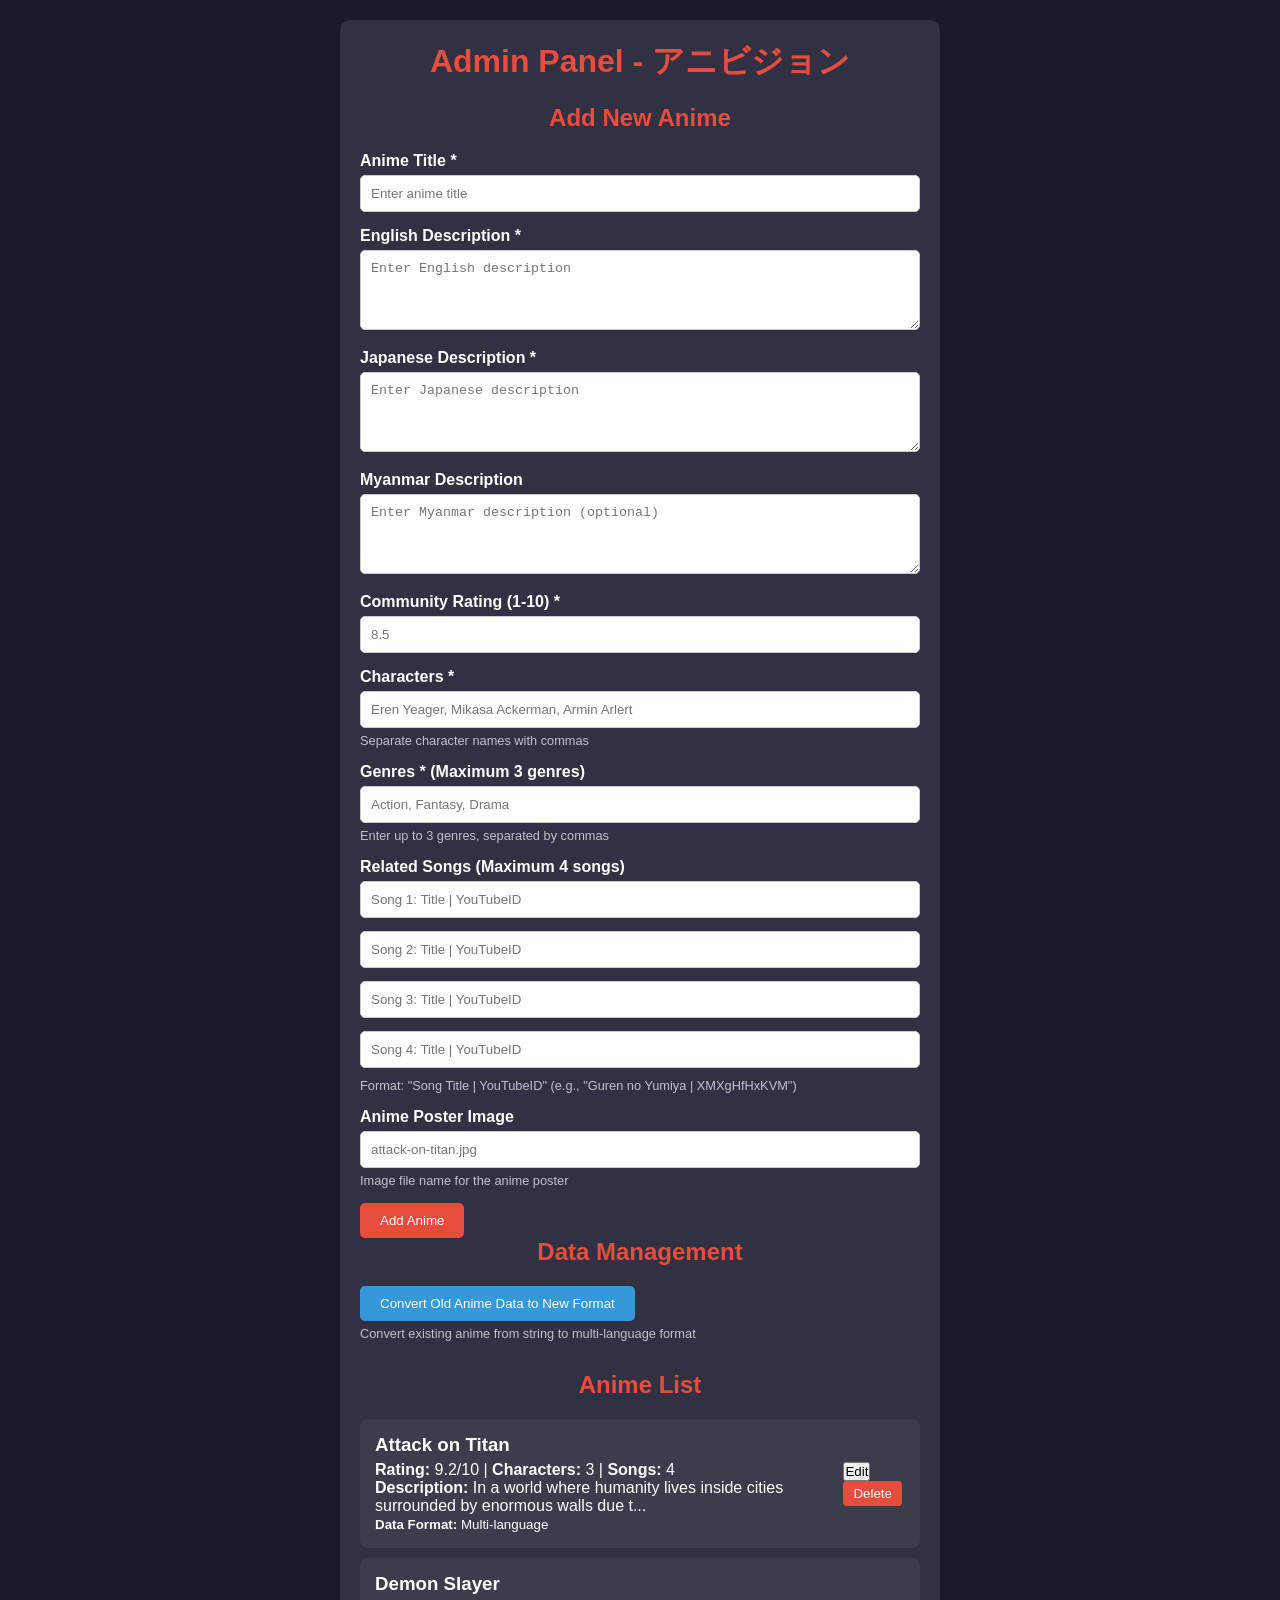
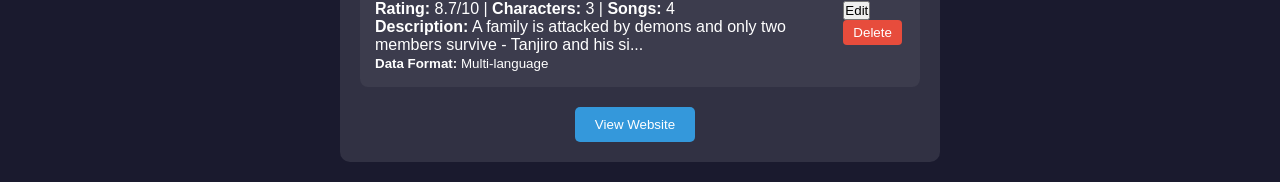
<file: admin_panel.html>
<!DOCTYPE html>
<html lang="ja">
    

<head>
    <meta charset="UTF-8">
    <meta name="viewport" content="width=device-width, initial-scale=1.0">
    <link rel="stylesheet" href="./css/admin_panel.css">
    <title>Admin Panel - アニビジョン</title>
</head>

<body>
    <div class="admin-container">
        <h1>Admin Panel - アニビジョン</h1>

        <div id="message"></div>
        <!-- Add Anime Form -->
        <div class="form-section" id="addFormSection">
            <h2>Add New Anime</h2>
            <form id="animeForm">
                <div class="form-group">
                    <label>Anime Title *</label>
                    <input type="text" id="title" placeholder="Enter anime title" required>
                </div>

                <div class="form-group">
                    <label>English Description *</label>
                    <textarea id="synopsis_en" placeholder="Enter English description" required></textarea>
                </div>

                <div class="form-group">
                    <label>Japanese Description *</label>
                    <textarea id="synopsis_jp" placeholder="Enter Japanese description" required></textarea>
                </div>

                <div class="form-group">
                    <label>Myanmar Description</label>
                    <textarea id="synopsis_my" placeholder="Enter Myanmar description (optional)"></textarea>
                </div>

                <div class="form-group">
                    <label>Community Rating (1-10) *</label>
                    <input type="number" id="rating" min="1" max="10" step="0.1" placeholder="8.5" required>
                </div>

                <div class="form-group">
                    <label>Characters *</label>
                    <input type="text" id="characters" placeholder="Eren Yeager, Mikasa Ackerman, Armin Arlert"
                        required>
                    <div class="help-text">Separate character names with commas</div>
                </div>

                <div class="form-group">
                    <label>Genres * (Maximum 3 genres)</label>
                    <input type="text" id="genres" placeholder="Action, Fantasy, Drama" required>
                    <div class="help-text">Enter up to 3 genres, separated by commas</div>
                </div>

                <!-- Songs Input Section -->
                <div class="form-group">
                    <label>Related Songs (Maximum 4 songs)</label>
                    <div class="songs-inputs">
                        <input type="text" id="song1" placeholder="Song 1: Title | YouTubeID">
                        <input type="text" id="song2" placeholder="Song 2: Title | YouTubeID">
                        <input type="text" id="song3" placeholder="Song 3: Title | YouTubeID">
                        <input type="text" id="song4" placeholder="Song 4: Title | YouTubeID">
                    </div>
                    <div class="help-text">Format: "Song Title | YouTubeID" (e.g., "Guren no Yumiya | XMXgHfHxKVM")
                    </div>
                </div>

                <div class="form-group">
                    <label>Anime Poster Image</label>
                    <input type="text" id="image" placeholder="attack-on-titan.jpg">
                    <div class="help-text">Image file name for the anime poster</div>
                </div>

                <button type="submit" class="btn btn-primary">Add Anime</button>
            </form>

            <!-- Data Management Section -->
            <div class="form-section">
                <h2>Data Management</h2>
                <button class="btn btn-secondary" onclick="convertOldAnimeData()">
                    Convert Old Anime Data to New Format
                </button>
                <div class="help-text">Convert existing anime from string to multi-language format</div>
            </div>
        </div>

        <!-- Anime List -->
        <div class="anime-list">
            <h2>Anime List</h2>
            <div id="animeListContainer">
                <!-- Anime list will be loaded here -->
            </div>
        </div>

        <!-- Edit Modal -->
        <div class="modal-overlay" id="editModal" style="display: none;">
            <div class="modal-content">
                <div class="modal-header">
                    <h2>Edit Anime</h2>
                    <button class="close-btn" onclick="closeEditModal()">×</button>
                </div>
                <form id="editAnimeForm" onsubmit="updateAnime(); return false;">

                    <input type="hidden" id="editId">

                    <div class="form-group">
                        <label>Anime Title *</label>
                        <input type="text" id="editTitle" required>
                    </div>

                    <div class="form-group">
                        <label>English Description *</label>
                        <textarea id="editSynopsisEn" required></textarea>
                    </div>

                    <div class="form-group">
                        <label>Japanese Description *</label>
                        <textarea id="editSynopsisJp" required></textarea>
                    </div>

                    <div class="form-group">
                        <label>Myanmar Description</label>
                        <textarea id="editSynopsisMy"></textarea>
                    </div>

                    <div class="form-group">
                        <label>Community Rating *</label>
                        <input type="number" id="editRating" min="1" max="10" step="0.1" required>
                    </div>

                    <div class="form-group">
                        <label>Characters *</label>
                        <input type="text" id="editCharacters" required>
                    </div>

                    <div class="form-group">
                        <label>Genres * (Maximum 3 genres)</label>
                        <input type="text" id="editGenres" required>
                        <div class="help-text">Enter up to 3 genres, separated by commas</div>
                    </div>

                    <!-- Edit Songs Input Section -->
                    <div class="form-group">
                        <label>Related Songs (Maximum 4 songs)</label>
                        <div class="songs-inputs">
                            <input type="text" id="editSong1" placeholder="Song 1: Title | YouTubeID">
                            <input type="text" id="editSong2" placeholder="Song 2: Title | YouTubeID">
                            <input type="text" id="editSong3" placeholder="Song 3: Title | YouTubeID">
                            <input type="text" id="editSong4" placeholder="Song 4: Title | YouTubeID">
                        </div>
                        <div class="help-text">Format: "Song Title | YouTubeID" (e.g., "Guren no Yumiya | XMXgHfHxKVM")
                        </div>
                    </div>

                    <div class="form-group">
                        <label>Image File</label>
                        <input type="text" id="editImage">
                    </div>

                    <div class="form-actions">
                        <button type="submit" class="btn btn-primary">Update Anime</button>
                        <button type="button" class="btn btn-secondary" onclick="closeEditModal()">Cancel</button>
                    </div>
                </form>
            </div>
        </div>

        <div style="margin-top: 20px; text-align: center;">
            <button class="btn btn-secondary" onclick="goToMainSite()">View Website</button>
        </div>
    </div>

    <script src="js/data_manager.js"></script>
    <script>
        // Global variables
        const form = document.getElementById('animeForm');
        const messageDiv = document.getElementById('message');
        const animeListContainer = document.getElementById('animeListContainer');
        const editForm = document.getElementById('editAnimeForm');
        const editModal = document.getElementById('editModal');

        // Load anime list on page load
        document.addEventListener('DOMContentLoaded', function () {
            loadAnimeList();
            initializeEventListeners();
            setupModalEvents();
        });

        function initializeEventListeners() {
            // Add anime form
            form.addEventListener('submit', function (e) {
                e.preventDefault();
                addNewAnime();
            });

            // Edit anime form
            editForm.addEventListener('submit', function (e) {
                e.preventDefault();
                updateAnime();
            });
        }

        function setupModalEvents() {
            // ESC key to close modal
            document.addEventListener('keydown', function (e) {
                if (e.key === 'Escape') {
                    closeEditModal();
                }
            });

            // Close modal when clicking outside
            editModal.addEventListener('click', function (e) {
                if (e.target === this) {
                    closeEditModal();
                }
            });
        }

        // Modal functions
        function openEditModal() {
            editModal.style.display = 'flex';
        }

        function closeEditModal() {
            editModal.style.display = 'none';
        }

        // Process songs from input fields
        function processSongs() {
            const songs = [];

            for (let i = 1; i <= 4; i++) {
                const songInput = document.getElementById('song' + i).value.trim();
                if (songInput) {
                    const parts = songInput.split('|').map(part => part.trim());
                    if (parts.length === 2 && parts[0] && parts[1]) {
                        songs.push({
                            title: parts[0],
                            youtubeId: parts[1]
                        });
                    }
                }
            }

            return songs;
        }

        // Process edit songs from input fields
        function processEditSongs() {
            const songs = [];

            for (let i = 1; i <= 4; i++) {
                const songInput = document.getElementById('editSong' + i).value.trim();
                if (songInput) {
                    const parts = songInput.split('|').map(part => part.trim());
                    if (parts.length === 2 && parts[0] && parts[1]) {
                        songs.push({
                            title: parts[0],
                            youtubeId: parts[1]
                        });
                    }
                }
            }

            return songs;
        }

        function addNewAnime() {
            const title = document.getElementById('title').value;
            const synopsis_en = document.getElementById('synopsis_en').value;
            const synopsis_jp = document.getElementById('synopsis_jp').value;
            const synopsis_my = document.getElementById('synopsis_my').value;
            const rating = document.getElementById('rating').value;
            const characters = document.getElementById('characters').value;
            const genres = document.getElementById('genres').value;
            const image = document.getElementById('image').value;
            const songs = processSongs();

            if (!title || !synopsis_en || !synopsis_jp || !rating || !characters || !genres) {
                showMessage('Please fill in all required fields!', 'error');
                return;
            }

            try {
                const newAnime = animeManager.addNewAnime(title, synopsis_en, synopsis_jp, synopsis_my, rating, characters, "Main Character", image, genres);

                // Add songs to the new anime
                const animes = animeManager.getAllAnimes();
                const animeIndex = animes.findIndex(a => a.id === newAnime.id);
                if (animeIndex !== -1) {
                    animes[animeIndex].songs = songs;
                    localStorage.setItem('animeDatabase', JSON.stringify(animes));
                }

                showMessage('Anime added successfully!', 'success');
                form.reset();
                loadAnimeList();
            } catch (error) {
                showMessage('Error: ' + error.message, 'error');
            }
        }

        function loadAnimeList() {
            const animes = animeManager.getAllAnimes();

            if (!animes || animes.length === 0) {
                animeListContainer.innerHTML = '<div class="no-data">No anime found. Add your first anime!</div>';
                return;
            }

            animeListContainer.innerHTML = animes.map(anime => `
                <div class="anime-item">
                    <div class="anime-info">
                        <h3>${anime.title}</h3>
                        <p><strong>Rating:</strong> ${anime.rating}/10 | <strong>Characters:</strong> ${anime.characters.length} | <strong>Songs:</strong> ${anime.songs ? anime.songs.length : 0}</p>
                        <p><strong>Description:</strong> ${getSynopsisPreview(anime.synopsis)}</p>
                        <small><strong>Data Format:</strong> ${typeof anime.synopsis === 'object' ? 'Multi-language' : 'Old Format'}</small>
                    </div>
                    <div class="anime-actions">
                        <button class="btn-edit" onclick="editAnime(${anime.id})">Edit</button>
                        <button class="btn-delete" onclick="deleteAnime(${anime.id})">Delete</button>
                    </div>
                </div>
            `).join('');
        }

        function getSynopsisPreview(synopsis) {
            if (typeof synopsis === 'object') {
                return synopsis.en ? synopsis.en.substring(0, 80) + '...' : 'No description';
            }
            return synopsis ? synopsis.substring(0, 80) + '...' : 'No description';
        }

        function editAnime(animeId) {

            const animes = animeManager.getAllAnimes();
            const anime = animes.find(a => a.id === animeId);

            if (!anime) {
                showMessage('Anime not found!', 'error');
                return;
            }

            // Fill edit form with anime data
            document.getElementById('editId').value = anime.id;
            document.getElementById('editTitle').value = anime.title;
            document.getElementById('editGenres').value = anime.genres ? anime.genres.join(', ') : '';

            // Fill songs data
            if (anime.songs && anime.songs.length > 0) {
                for (let i = 0; i < 4; i++) {
                    const songInput = document.getElementById('editSong' + (i + 1));
                    if (anime.songs[i]) {
                        songInput.value = `${anime.songs[i].title} | ${anime.songs[i].youtubeId}`;
                    } else {
                        songInput.value = '';
                    }
                }
            } else {
                // Clear all song inputs
                for (let i = 1; i <= 4; i++) {
                    document.getElementById('editSong' + i).value = '';
                }
            }

            // Handle both old and new data structure
            if (typeof anime.synopsis === 'object') {
                document.getElementById('editSynopsisEn').value = anime.synopsis.en || '';
                document.getElementById('editSynopsisJp').value = anime.synopsis.jp || '';
                document.getElementById('editSynopsisMy').value = anime.synopsis.my || '';
            } else {
                document.getElementById('editSynopsisEn').value = anime.synopsis || '';
                document.getElementById('editSynopsisJp').value = '';
                document.getElementById('editSynopsisMy').value = '';
            }

            document.getElementById('editRating').value = anime.rating;
            document.getElementById('editCharacters').value = anime.characters.map(c => c.name).join(', ');
            document.getElementById('editImage').value = anime.image || '';

            // Open modal
            openEditModal();
            showMessage('Now editing: ' + anime.title, 'success');
        }

        function updateAnime() {
            const animeId = parseInt(document.getElementById('editId').value);
            const title = document.getElementById('editTitle').value;
            const synopsis_en = document.getElementById('editSynopsisEn').value;
            const synopsis_jp = document.getElementById('editSynopsisJp').value;
            const synopsis_my = document.getElementById('editSynopsisMy').value;
            const rating = document.getElementById('editRating').value;
            const characters = document.getElementById('editCharacters').value;
            const image = document.getElementById('editImage').value;
            const genres = document.getElementById('editGenres').value;
            const songs = processEditSongs();

            const animes = animeManager.getAllAnimes();
            const animeIndex = animes.findIndex(a => a.id === animeId);

            if (animeIndex !== -1) {
                animes[animeIndex] = {
                    ...animes[animeIndex],
                    title: title,
                    synopsis: {
                        en: synopsis_en,
                        jp: synopsis_jp,
                        my: synopsis_my
                    },
                    rating: parseFloat(rating),
                    characters: animeManager.createCharacters(characters, "Main Character"),
                    image: image || "default.jpg",
                    genres: animeManager.processGenres(genres),
                    songs: songs
                };

                localStorage.setItem('animeDatabase', JSON.stringify(animes));
                showMessage('Anime updated successfully!', 'success');
                closeEditModal();
                loadAnimeList();
            } else {
                showMessage('Anime not found!', 'error');
            }
        }

        function deleteAnime(animeId) {
            if (confirm('Are you sure you want to delete this anime?')) {
                const animes = animeManager.getAllAnimes();
                const updatedAnimes = animes.filter(anime => anime.id !== animeId);
                localStorage.setItem('animeDatabase', JSON.stringify(updatedAnimes));
                loadAnimeList();
                showMessage('Anime deleted successfully!', 'success');
            }
        }

        function convertOldAnimeData() {
            const animes = animeManager.getAllAnimes();
            let updatedCount = 0;

            animes.forEach(anime => {
                if (typeof anime.synopsis === 'string') {
                    anime.synopsis = {
                        en: anime.synopsis,
                        jp: anime.synopsis,
                        my: ""
                    };
                    updatedCount++;
                }
            });
            localStorage.setItem('animeDatabase', JSON.stringify(animes));
            showMessage(`✅ Converted ${updatedCount} anime entries to new format!`, 'success');
            loadAnimeList();
        }

        function goToMainSite() {
            window.location.href = 'index.html';
        }

        function showMessage(text, type) {
            messageDiv.innerHTML = `<div class="message ${type}">${text}</div>`;
            setTimeout(() => messageDiv.innerHTML = '', 4000);
        }
    </script>
</body>
</html>
</file>
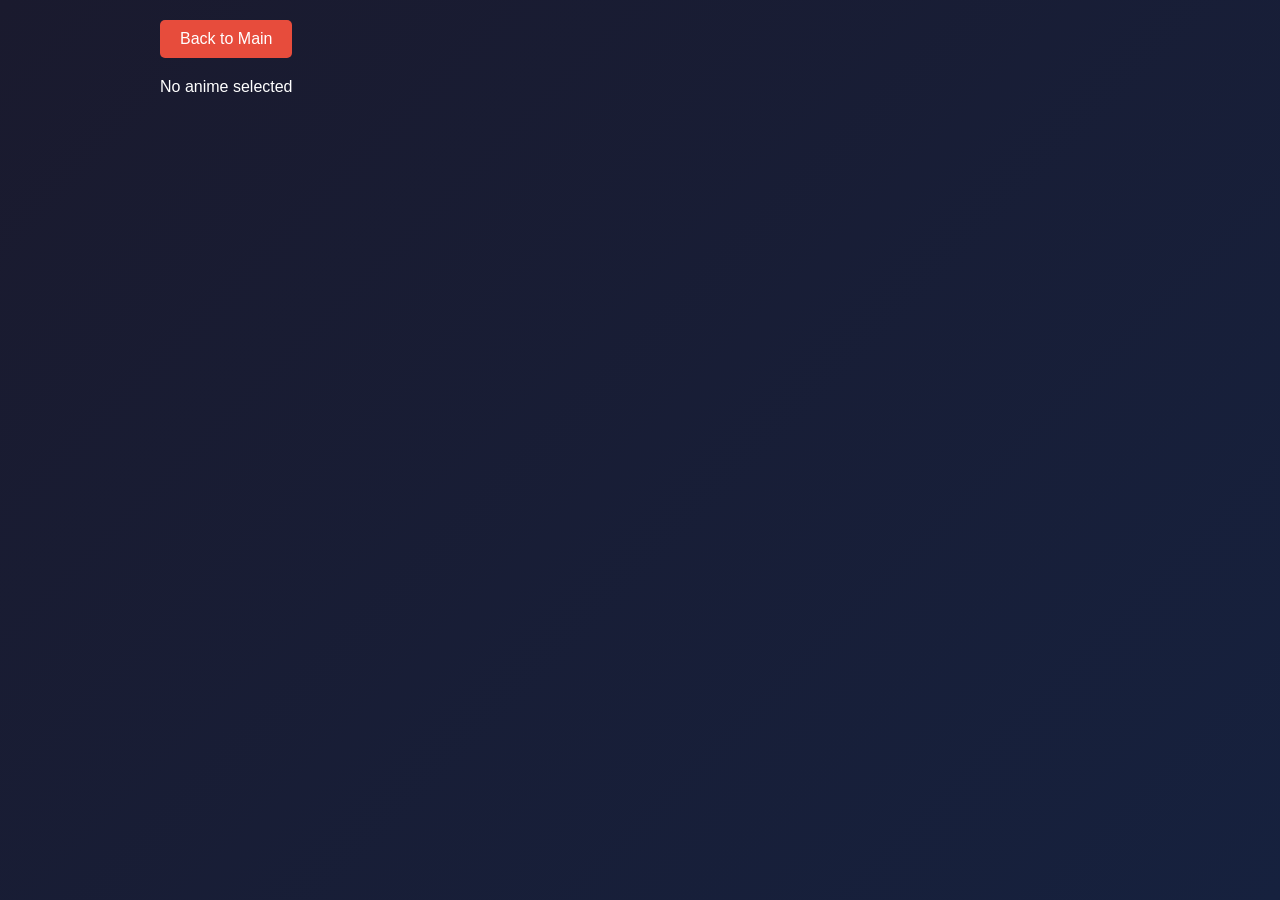
<file: anime_card.html>
<!DOCTYPE html>
<html lang="ja">

<head>
    <meta charset="UTF-8">
    <meta name="viewport" content="width=device-width, initial-scale=1.0">
    <link rel="stylesheet" href="./css/anime_card.css">
    <link rel="stylesheet" href="./css/rating.css">
    <title>Anime Details - アニビジョン</title>
</head>

<body>
    <div class="anime-card-container">
        <button class="back-btn" onclick="goBack()">Back to Main</button>
        <div class="anime-card-details" id="animeDetails">
            <!-- Anime details will be loaded here -->
        </div>
    </div>

    <script src="js/data_manager.js"></script>
    <script src="js/user_manager.js"></script>
    <script src="js/rating_system.js"></script>
    <script src="js/anime_details.js"></script>

</body>

</html>
</file>
<file: css/admin_panel.css>
* {
    margin: 0;
    padding: 0;
    box-sizing: border-box;
}

body {
    font-family: Arial, sans-serif;
    background: #1a1a2e;
    color: white;
    padding: 20px;
}

.admin-container {
    max-width: 600px;
    margin: 0 auto;
    background: rgba(255, 255, 255, 0.1);
    padding: 20px;
    border-radius: 10px;
}

h1,
h2 {
    text-align: center;
    margin-bottom: 20px;
    color: #e74c3c;
}

.form-group {
    margin-bottom: 15px;
}

label {
    display: block;
    margin-bottom: 5px;
    font-weight: bold;
}

input,
textarea {
    width: 100%;
    padding: 10px;
    border: 1px solid #ccc;
    border-radius: 5px;
    background: white;
}

textarea {
    height: 80px;
}

.btn {
    padding: 10px 20px;
    border: none;
    border-radius: 5px;
    cursor: pointer;
    margin-right: 10px;
}

.btn-primary {
    background: #e74c3c;
    color: white;
}

.btn-secondary {
    background: #3498db;
    color: white;
}

.anime-list {
    margin-top: 30px;
}

.anime-item {
    background: rgba(255, 255, 255, 0.05);
    padding: 15px;
    border-radius: 8px;
    margin-bottom: 10px;
    display: flex;
    justify-content: space-between;
    align-items: center;
}

.anime-info h3 {
    margin-bottom: 5px;
}

.btn-delete {
    background: #e74c3c;
    color: white;
    border: none;
    padding: 5px 10px;
    border-radius: 4px;
    cursor: pointer;
}

.message {
    padding: 10px;
    margin: 10px 0;
    border-radius: 5px;
    text-align: center;
}

.success {
    background: #d4edda;
    color: #155724;
}

.error {
    background: #f8d7da;
    color: #721c24;
}

.help-text {
    font-size: 0.8rem;
    color: #bdc3c7;
    margin-top: 5px;
}

.modal-overlay {
    position: fixed;
    top: 0;
    left: 0;
    width: 100%;
    height: 100%;
    background: rgba(0, 0, 0, 0.7);
    display: flex;
    justify-content: center;
    align-items: center;
    z-index: 1000;
}

.modal-content {
    background: #2c3e50;
    padding: 20px;
    border-radius: 10px;
    width: 90%;
    max-width: 500px;
    max-height: 80vh;
    overflow-y: auto;
}

.songs-inputs {
    display: flex;
    flex-direction: column;
    gap: 8px;
}

.songs-inputs input {
    margin-bottom: 5px;
}
</file>
<file: css/anime_card.css>
* {
    margin: 0;
    padding: 0;
    box-sizing: border-box;
}

body {
    font-family: Arial, sans-serif;
    background: linear-gradient(135deg, #1a1a2e, #16213e);
    color: white;
    min-height: 100vh;
}

.anime-card-container {
    max-width: 1000px;
    margin: 0 auto;
    padding: 20px;
}

.back-btn {
    background: #e74c3c;
    color: white;
    border: none;
    padding: 10px 20px;
    border-radius: 5px;
    cursor: pointer;
    margin-bottom: 20px;
    font-size: 16px;
}

.back-btn:hover {
    background: #c0392b;
}

.anime-header {
    display: flex;
    gap: 30px;
    margin-bottom: 30px;
}

.anime-poster-large {
    width: 300px;
    height: 450px;
    border-radius: 10px;
    overflow: hidden;
    flex-shrink: 0;
}

.anime-poster-large img {
    width: 100%;
    height: 100%;
    object-fit: cover;
}

.image-placeholder-large {
    width: 100%;
    height: 100%;
    background: #2c3e50;
    display: flex;
    align-items: center;
    justify-content: center;
    color: #bdc3c7;
    font-size: 18px;
}

.anime-info-large {
    flex: 1;
}

.anime-info-large h1 {
    font-size: 2.5rem;
    margin-bottom: 10px;
    color: white;
}

.anime-rating-large {
    display: flex;
    align-items: center;
    gap: 10px;
    margin-bottom: 20px;
    font-size: 1.2rem;
}

.rating-value {
    color: #f39c12;
    font-weight: bold;
}

.anime-synopsis {
    margin-bottom: 30px;
}

.anime-synopsis h3 {
    font-size: 1.5rem;
    margin-bottom: 10px;
    color: #e74c3c;
}

.anime-synopsis p {
    line-height: 1.6;
    color: #ecf0f1;
    font-size: 1.1rem;
}

.characters-section {
    margin-top: 30px;
}

.characters-section h3 {
    font-size: 1.5rem;
    margin-bottom: 15px;
    color: #e74c3c;
}

/* NEW 3D CHARACTER STYLES */
.characters-grid {
    display: grid;
    grid-template-columns: repeat(auto-fit, minmax(180px, 1fr));
    gap: 1px;
    padding: 20px 0;
}

.character-3d-card {
    width: 180px;
    height: 250px;
    position: relative;
    display: flex;
    justify-content: center;
    align-items: flex-end;
    padding: 0 20px;
    perspective: 1200px;
    margin: 0 auto;
    cursor: pointer;
}

.character-bg-container {
    transition: all 0.5s;
    position: absolute;
    width: 80%;
    height: 70%;
    z-index: 1;
    border-radius: 12px;
    overflow: hidden;
    box-shadow: 0 10px 20px rgba(0, 0, 0, 0.3);
}

.character-3d-card:hover .character-bg-container {
    transform: perspective(900px) translateY(-8%) rotateX(25deg) translateZ(0);
    box-shadow: 2px 35px 32px -8px rgba(0, 0, 0, 0.75);
    -webkit-box-shadow: 2px 35px 32px -8px rgba(0, 0, 0, 0.75);
    -moz-box-shadow: 2px 35px 32px -8px rgba(0, 0, 0, 0.75);
}

.character-bg-container::before,
.character-bg-container::after {
    content: "";
    opacity: 0;
    width: 100%;
    height: 80px;
    transition: all 0.5s;
    position: absolute;
    left: 0;
}
.character-bg-container::before {
    top: 0;
    height: 100%;
    background-image: linear-gradient(
        to top,
        transparent 46%,
        rgba(12, 13, 19, 0.5) 68%,
        rgba(12, 13, 19) 97%
    );
}
.character-bg-container::after {
    bottom: 0;
    opacity: 1;
    background-image: linear-gradient(
        to bottom,
        transparent 46%,
        rgba(12, 13, 19, 0.5) 68%,
        rgba(12, 13, 19) 97%
    );
}

.character-3d-card:hover .character-bg-container::before,
.character-3d-card:hover .character-bg-container::after {
    opacity: 1;
}

.character-3d-card:hover .character-bg-container::after {
    height: 120px;
}

/* ပထမပုံ - character ပုံ */
.character-main-img {
    width: 100%;
    height: 100%;
    object-fit: cover;
    border-radius: 12px;
}

/* ဒုတိယပုံ - character name */
.character-name-overlay {
    width: 100%;
    transition: transform 0.5s;
    position: absolute;
    bottom: 25px;
    text-align: center;
    z-index: 2;
}

.character-3d-card:hover .character-name-overlay {
    transform: translate3d(0%, -40px, 100px);
}

.name-text {
    background: rgba(0, 0, 0, 0.8);
    padding: 8px 16px;
    border-radius: 8px;
    color: white;
    font-weight: bold;
    font-size: 14px;
    display: inline-block;
}

/* တတိယပုံ - character ရဲ့နောက်ထပ် ပုံ (PNG file) */
.character-3d-popup {
    width: 75%;
    opacity: 0;
    transition: all 0.5s;
    position: absolute;
    z-index: 3;
    bottom: 10px;
    filter: drop-shadow(0 15px 25px rgba(0, 0, 0, 0.7));
    transform: translateZ(0);
}

.character-3d-card:hover .character-3d-popup {
    opacity: 1;
    transform: translate3d(0%, -60%, 150px) scale(1.1);
}

.character-caption {
    font-weight: bold;
    color: white;
    font-size: 1rem;
    margin-top: 15px;
    text-align: center;
    z-index: 4;
    position: relative;
}


/* Language Switcher Styles */
.description-header {
    display: flex;
    justify-content: space-between;
    align-items: center;
    margin-bottom: 15px;
    flex-wrap: wrap;
    gap: 15px;
}

.language-switcher {
    display: flex;
    background: rgba(255, 255, 255, 0.1);
    border-radius: 8px;
    padding: 4px;
    border: 1px solid rgba(255, 255, 255, 0.2);
}

.lang-btn {
    padding: 6px 12px;
    background: transparent;
    border: none;
    color: rgba(255, 255, 255, 0.6);
    cursor: pointer;
    border-radius: 6px;
    font-size: 0.9rem;
    font-weight: 600;
    transition: all 0.3s ease;
}

.lang-btn.active {
    background: #e74c3c;
    color: white;
    box-shadow: 0 2px 8px rgba(231, 76, 60, 0.3);
}

.lang-btn:hover:not(.active) {
    background: rgba(255, 255, 255, 0.1);
    color: white;
}


/* Anime Details Page Genre Styles */
.anime-genres-large {
    display: flex;
    flex-wrap: wrap;
    gap: 8px;
    margin-bottom: 15px;
}

.genre-tag-large {
    background: rgba(231, 76, 60, 0.2);
    color: #e74c3c;
    padding: 6px 12px;
    border-radius: 16px;
    font-size: 0.8rem;
    font-weight: 600;
    border: 1px solid rgba(231, 76, 60, 0.3);
}



/* Songs Section Styles */
.songs-section {
    margin-top: 40px;
}

.songs-section h3 {
    font-size: 1.5rem;
    margin-bottom: 15px;
    color: #e74c3c;
}

.songs-grid {
    display: grid;
    grid-template-columns: repeat(auto-fit, minmax(300px, 1fr));
    gap: 20px;
    margin-top: 20px;
}

.song-item {
    background: rgba(255, 255, 255, 0.05);
    border-radius: 12px;
    padding: 15px;
    border: 1px solid rgba(255, 255, 255, 0.1);
    transition: transform 0.3s ease;
}

.song-item:hover {
    transform: translateY(-5px);
    background: rgba(255, 255, 255, 0.08);
}

.song-player {
    border-radius: 8px;
    overflow: hidden;
    margin-bottom: 10px;
}

.song-title {
    text-align: center;
    color: white;
    font-weight: 600;
    font-size: 0.9rem;
    padding: 5px;
}

.no-songs {
    text-align: center;
    color: #bdc3c7;
    font-style: italic;
    padding: 20px;
    grid-column: 1 / -1;
}
</file>
<file: css/rating.css>
/* rating.css - Compact Modal with Full Stars Visible */
/* Modal Styles */
.modal-overlay {
    position: fixed;
    top: 0;
    left: 0;
    width: 100%;
    height: 100%;
    background: rgba(0, 0, 0, 0.8);
    display: none;
    justify-content: center;
    align-items: center;
    z-index: 1000;
    padding: 10px;
}

.modal-content {
    background: #2c3e50;
    padding: 20px;
    border-radius: 12px;
    width: 90%;
    max-width: 380px;
    border: 2px solid #e74c3c;
    box-shadow: 0 10px 30px rgba(0, 0, 0, 0.6);
    position: relative;
}

.modal-header {
    display: flex;
    justify-content: space-between;
    align-items: center;
    margin-bottom: 15px;
    padding-bottom: 10px;
    border-bottom: 1px solid rgba(255, 255, 255, 0.2);
}

.modal-header h2 {
    color: #e74c3c;
    margin: 0;
    font-size: 1.3rem;
}

.close-btn {
    background: none;
    border: none;
    color: white;
    font-size: 24px;
    cursor: pointer;
    padding: 0;
    width: 30px;
    height: 30px;
    display: flex;
    align-items: center;
    justify-content: center;
    border-radius: 50%;
    transition: background 0.3s ease;
}

.close-btn:hover {
    background: rgba(255, 255, 255, 0.1);
}

/* Rating Container */
.rating-container {
    text-align: center;
    padding: 0;
}

.rating-stars {
    font-size: 1.5rem;
    margin: 15px 0;
    display: flex;
    justify-content: center;
    gap: 3px;
    flex-wrap: nowrap;
}

.star {
    color: #ccc;
    cursor: pointer;
    transition: all 0.2s ease;
    font-size: 1.5rem;
    padding: 2px;
    flex-shrink: 0;
}

.star.active {
    color: #ffd700;
    text-shadow: 0 0 10px rgba(255, 215, 0, 0.6);
}

.star:hover {
    color: #ffed4e;
    transform: scale(1.1);
}

.star.hover {
    color: #ffed4e;
    transform: scale(1.1);
}

.rating-value {
    margin: 12px 0;
    font-size: 1.1rem;
    color: var(--text-light);
    font-weight: 600;
    min-height: 25px;
}

.rating-actions {
    display: flex;
    gap: 10px;
    justify-content: center;
    margin-top: 15px;
}

.btn {
    padding: 8px 16px;
    border: none;
    border-radius: 6px;
    cursor: pointer;
    font-weight: 600;
    transition: all 0.3s ease;
    font-size: 0.9rem;
    min-width: 100px;
}

.btn-primary {
    background: #e74c3c;
    color: white;
}

.btn-primary:hover {
    background: #c0392b;
    transform: translateY(-1px);
}

.btn-secondary {
    background: #7f8c8d;
    color: white;
}

.btn-secondary:hover {
    background: #95a5a6;
    transform: translateY(-1px);
}

/* Anime Modal Info */
.current-anime-info {
    text-align: center;
    margin-bottom: 15px;
    padding: 12px;
    background: rgba(255, 255, 255, 0.05);
    border-radius: 8px;
}

.anime-modal-info {
    display: flex;
    flex-direction: column;
    align-items: center;
    gap: 8px;
}

.anime-modal-title {
    font-size: 1.1rem;
    font-weight: 700;
    color: var(--text-light);
    margin-bottom: 5px;
    line-height: 1.2;
}

.anime-modal-poster {
    width: 80px;
    height: 120px;
    object-fit: cover;
    border-radius: 6px;
    border: 1px solid rgba(255, 255, 255, 0.2);
}

.anime-modal-placeholder {
    width: 80px;
    height: 120px;
    background: linear-gradient(135deg, #2c3e50, #34495e);
    display: flex;
    align-items: center;
    justify-content: center;
    color: rgba(255, 255, 255, 0.7);
    border-radius: 6px;
    border: 1px solid rgba(255, 255, 255, 0.2);
    font-size: 0.8rem;
    text-align: center;
    padding: 5px;
}

.anime-modal-rating {
    color: #f39c12;
    font-size: 0.9rem;
    font-weight: 600;
}

/* Anime Details Page Rating Styles */
.anime-rating-section {
    margin: 20px 0;
    padding: 15px;
    background: rgba(255, 255, 255, 0.05);
    border-radius: 10px;
    border: 1px solid rgba(255, 255, 255, 0.1);
}

.rating-item {
    display: flex;
    align-items: center;
    gap: 10px;
    margin-bottom: 8px;
    padding: 6px 0;
}

.rating-item:last-child {
    margin-bottom: 0;
}

.rating-item.no-rating {
    color: #7f8c8d;
    font-style: italic;
    justify-content: center;
}

.rating-label {
    font-weight: 600;
    color: var(--text-light);
    min-width: 100px;
    font-size: 0.9rem;
}

.rating-value-large {
    font-weight: 700;
    font-size: 1.1rem;
    color: #f39c12;
}

.user-rating-large {
    color: #e74c3c;
}

.personal-rating-large {
    color: #3498db;
}

.rating-count-large {
    color: #95a5a6;
    font-size: 0.8rem;
    font-style: italic;
}

.rate-action-section {
    margin: 20px 0;
    text-align: center;
}

.rate-btn-large {
    background: rgba(255, 215, 0, 0.2);
    color: #ffd700;
    border: 2px solid rgba(255, 215, 0, 0.3);
    padding: 10px 20px;
    border-radius: 20px;
    cursor: pointer;
    font-size: 1rem;
    font-weight: 600;
    transition: all 0.3s ease;
    backdrop-filter: blur(10px);
}

.rate-btn-large:hover {
    background: rgba(255, 215, 0, 0.3);
    transform: translateY(-2px);
    box-shadow: 0 4px 12px rgba(255, 215, 0, 0.2);
}

/* Main Page Anime Card Styles */
.anime-actions {
    display: flex;
    justify-content: center;
    gap: 10px;
    margin-top: 10px;
}

.rate-btn {
    background: rgba(255, 215, 0, 0.2);
    color: #ffd700;
    border: 1px solid rgba(255, 215, 0, 0.3);
    padding: 6px 12px;
    border-radius: 15px;
    cursor: pointer;
    font-size: 0.8rem;
    font-weight: 600;
    transition: all 0.3s ease;
}

.rate-btn:hover {
    background: rgba(255, 215, 0, 0.3);
    transform: translateY(-1px);
}

.rating-display {
    margin: 8px 0;
    text-align: center;
}

.community-rating {
    display: flex;
    align-items: center;
    justify-content: center;
    gap: 6px;
    margin-bottom: 4px;
    color: #f39c12;
    font-size: 0.8rem;
}

.user-rating {
    display: flex;
    align-items: center;
    justify-content: center;
    gap: 6px;
    color: #e74c3c;
    font-size: 0.8rem;
    margin-bottom: 4px;
}

.user-rating.no-rating {
    color: #7f8c8d;
    font-style: italic;
    margin-bottom: 4px;
}

.personal-rating {
    display: flex;
    align-items: center;
    justify-content: center;
    gap: 6px;
    color: #3498db;
    font-size: 0.8rem;
    margin-bottom: 4px;
}

.rating-label-small {
    font-weight: 600;
    font-size: 0.7rem;
}

.rating-stars-small {
    color: #f39c12;
    font-size: 0.8rem;
}

.user-star {
    color: #e74c3c !important;
}

.personal-star {
    color: #3498db !important;
}

.rating-value-small {
    font-weight: 700;
    font-size: 0.8rem;
}

.user-value {
    color: #e74c3c;
}

.personal-value {
    color: #3498db;
}

.rating-count {
    color: #95a5a6;
    font-size: 0.65rem;
    font-style: italic;
}

.anime-rating-simple {
    display: flex;
    align-items: center;
    justify-content: center;
    gap: 0.4rem;
    color: #f39c12;
    font-weight: 600;
    margin-top: 4px;
}

/* Animation for rating submission */
@keyframes ratingSuccess {
    0% { transform: scale(1); }
    50% { transform: scale(1.05); }
    100% { transform: scale(1); }
}

.rating-submitted {
    animation: ratingSuccess 0.3s ease;
}

/* Responsive Design */
@media (max-width: 768px) {
    .modal-overlay {
        padding: 5px;
    }
    
    .modal-content {
        width: 95%;
        max-width: 350px;
        padding: 15px;
    }
    
    .modal-header h2 {
        font-size: 1.2rem;
    }
    
    .rating-stars {
        font-size: 1.6rem;
        gap: 2px;
    }
    
    .star {
        font-size: 2rem;
    }
    
    .rating-value {
        font-size: 1rem;
    }
    
    .rating-actions {
        gap: 8px;
    }
    
    .btn {
        min-width: 90px;
        padding: 7px 14px;
        font-size: 0.85rem;
    }
    
    .anime-modal-poster {
        width: 70px;
        height: 105px;
    }
    
    .anime-modal-placeholder {
        width: 70px;
        height: 105px;
    }
    
    .anime-modal-title {
        font-size: 1rem;
    }
}

@media (max-width: 480px) {
    .modal-content {
        padding: 12px;
        max-width: 320px;
    }
    
    .rating-stars {
        font-size: 1.4rem;
        gap: 1px;
    }
    
    .star {
        font-size: 1.8rem;
    }
    
    .rating-value {
        font-size: 0.9rem;
    }
    
    .anime-modal-title {
        font-size: 0.9rem;
    }
    
    .anime-modal-poster {
        width: 60px;
        height: 90px;
    }
    
    .anime-modal-placeholder {
        width: 60px;
        height: 90px;
    }
}

/* Prevent body scroll when modal is open */
body.modal-open {
    overflow: hidden;
}
</file>
